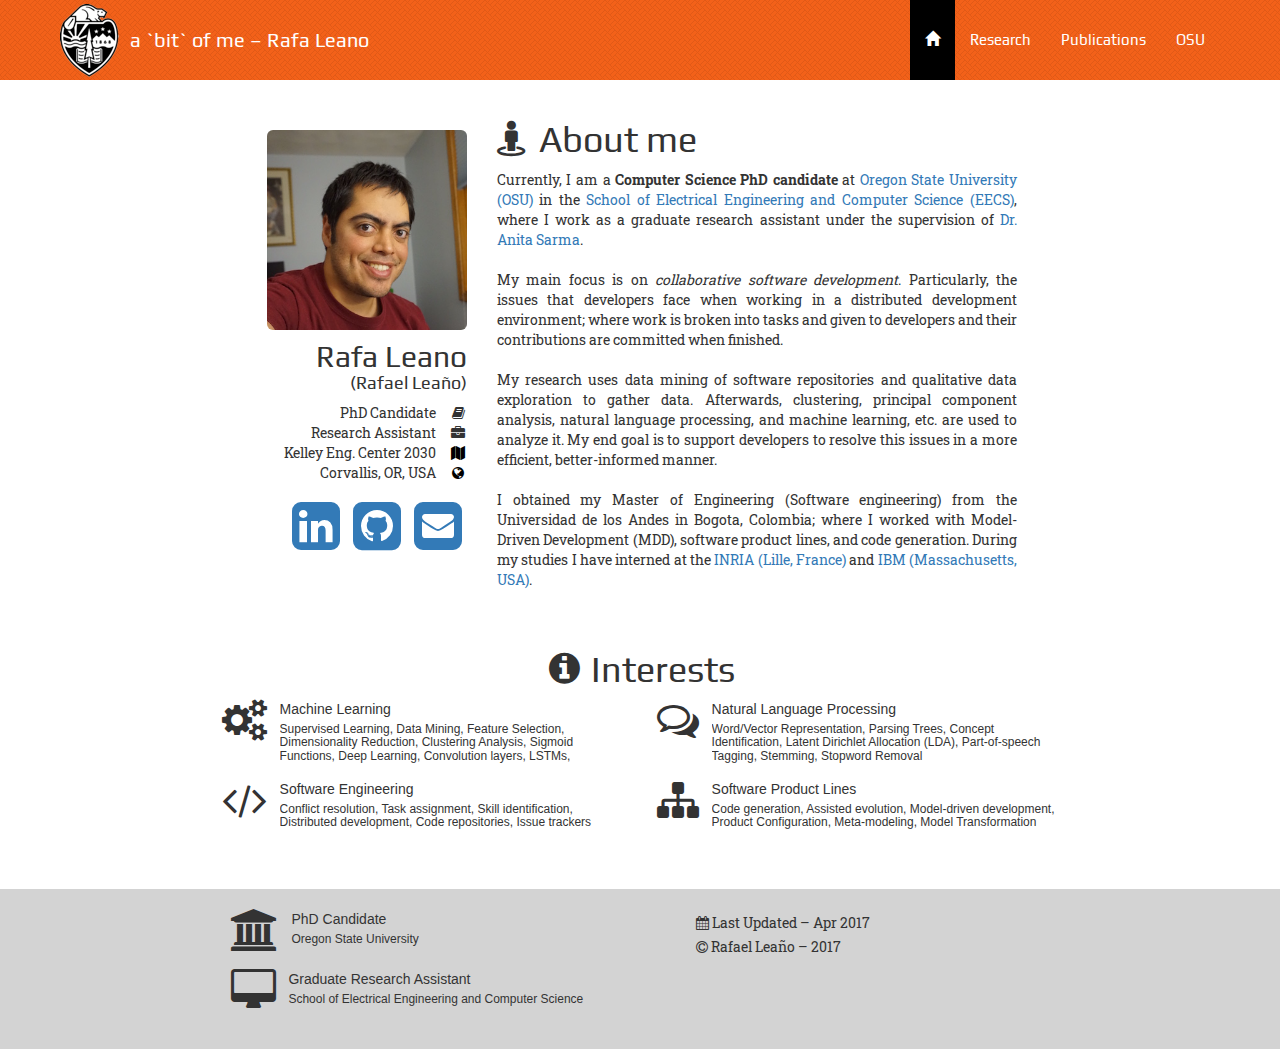
<file: index.html>
<!doctype html>
<html>
<head>
    <meta charset="utf-8">
    <!-- tells IE to use latest render engine -->
    <meta http-equiv="X-UA-Compatible" content="IE=edge">
    <!-- Set the page to the size of the device -->
    <meta name="viewport" content="width=device-width, initial-scale=1">

    <meta name="keywords" content="">
    <meta name="description" content="">

    <link rel="shortcut icon" type="image/png" href="favicon.png" />

    <link rel="stylesheet" type="text/css" href="./css/font-awesome.min.css" />

    <link rel="stylesheet" href="./css/bootstrap.css" />
    <link rel="stylesheet" type="text/css" href="./style_osu.css" />


    <link href="https://fonts.googleapis.com/css?family=Roboto+Slab|Play" rel="stylesheet" />

    <title>a `bit` of me – Rafa Leano</title>

</head>
<body>

  <script src="./js/jquery.min.js"></script>
  <script src="./js/bootstrap.min.js"></script>
  <script src="./js/bootstrap.js"></script>


<!-- Start Navigation -->

<div class="navbar">
	<div class="container-fluid">
		<div class="navbar-header">

			<a class="navbar-brand" href="#">a `bit` of me – Rafa Leano</a>

			<button type="button" class="navbar-toggle collapsed" data-toggle="collapse" data-target="#bs-example-navbar-collapse-1" aria-explanded="false">

				<!-- hide info from screen reader -->
				<span class="sr-only"></span>

				<!-- three bar on right -->
				<span class="icon-bar"></span>
				<span class="icon-bar"></span>
				<span class="icon-bar"></span>
			</button>
		</div>

		<div class="collapse navbar-collapse pull-right" id="bs-example-navbar-collapse-1">
			<ul class="nav navbar-nav">
				<li class="active">
					<a href="#"> <span class="glyphicon glyphicon-home"/>
						<span class="sr-only"> Home (current)</span>
					</a>
				</li>
				<li>
					<a href="research.html">Research</a>
				</li>
				<li>
					<a href="publications.html">Publications</a>
				</li>
        <li>
					<a href="http://oregonstate.edu">OSU</a>
				</li>

			</ul>
		</div>
	</div>

</div>

<!-- End Navigation -->

<div id="content" class="container" style="max-width: 970px; padding-bottom: 30px;">
	<div class="row row-centered">
		<div class="col-centered col-max-230 col-sm-4 vtop" style="padding-top: 30px;">
			<img class="img-rounded" src="img/avatar_med.jpg" width="200" />
			<h2 id="name"> Rafa Leano </h3>
			<h4 id="subname"> (Rafael Leaño) </h4>

			<p class="text-right p-a-10">

				<span class="my-info">
				PhD Candidate
				</span>
				<i class="fa fa-book fa-fw"></i>
				<br>

				<span class="my-info">
				Research Assistant
				</span>
				<i class="fa fa-briefcase fa-fw"></i>
				<br>

				<span class="my-info" >
					Kelley Eng. Center 2030
				</span>
				<a href="https://goo.gl/maps/4rhLWo8aeNC2"><i class="fa fa-map fa-fw" style="color:black"></i></a>
				<br>
        <span class="my-info" >
					Corvallis, OR, USA
				</span>
				<a href="https://goo.gl/maps/QRRp2VxsexL2"><i class="fa fa-globe fa-fw" style="color:black"></i></a>
				<br>
			</p>
      <p class="text-right">
				<a class="no-decor" href="#" data-toggle="tooltip" title="LinkedIn" data-placement="bottom">
					<i class="fa fa-linkedin-square fa-4x" style="padding: 5px;"></i>
				</a>
				<a class="no-decor" href="#" data-toggle="tooltip" title="GitHub" data-placement="bottom">
				<i class="fa fa-github-square fa-4x" style="padding: 5px;"></i>
				</a>
				<a class="no-decor" href="#" data-toggle="tooltip" title="Email" data-placement="bottom">
				<i class="fa fa-envelope-square fa-4x" style="padding: 5px;"></i>
				</a>
			</p>
		</div>
		<div class="col-max-550 col-centered col-md-7 col-sm-6 col-xs-12">
			<h1> <i class="fa fa-street-view pull-left"></i> About me </h1>
			<p class="text-justify">
				Currently, I am a <strong>Computer Science PhD candidate</strong> at <a href="http://oregonstate.edu" target="_blank">Oregon State University (OSU)</a> in the
				<a href="http://eecs.oregonstate.edu" target="_blank">School of Electrical Engineering and Computer Science (EECS)</a>, where I work as a graduate research assistant under the supervision of
				<a href="http://web.engr.oregonstate.edu/~sarmaa/" target="_blank">Dr. Anita Sarma</a>.
				<br><br>
        My main focus is on <i>collaborative software development</i>. Particularly, the issues that developers face when working in a distributed development environment; where work is broken into tasks and given to developers and their contributions are committed when finished.
        <br><br>
        My research uses data mining of software repositories and qualitative data exploration to gather data. Afterwards, clustering, principal component analysis, natural language processing, and machine learning, etc. are used to analyze it. My end goal is to support developers to resolve this issues in a more efficient, better-informed manner.
        <br><br>
        I obtained my Master of Engineering (Software engineering) from the Universidad de los Andes in Bogota, Colombia; where I worked with Model-Driven Development (MDD), software product lines, and code generation. During my studies I have interned at the <a href="https://www.inria.fr/centre/lille" target="_blank" data-toggle="tooltip" title="Institut National de Recherche en Informatique et en Automatique" data-placement="auto">INRIA (Lille, France)</a> and <a href="https://www.inria.fr/centre/lille" target="_blank" data-toggle="tooltip" title="International Business Machines" data-placement="auto">IBM (Massachusetts, USA)</a>.

			</p>

		</div>
	</div>
</div>

<!-- part 4 -->

<div id="content" class="container" style="max-width: 970px; padding-bottom: 30px;";>
  <div class="row row-centered">
    <div class="col-centered">
      <h1> <i class="fa fa-info-circle pull-left"></i> Interests </h1>
    </div>
  </div>
	<div class="row row-centered" style="max-width: 970px;">
    <div class="col-centered" style="max-width: 970px; padding-left: 50px; padding-right: 50px; padding-bottom: 15px;">
      <div class="col-lg-6 col-md-6 col-sm-6 col-xs-12">
        <div class="custom text-left">
          <i class="fa fa-cogs fa-3x pull-left"></i>
          <div class="text">
            Machine Learning
            <h6 class="cust-margin">Supervised Learning, Data Mining, Feature Selection, Dimensionality Reduction, Clustering Analysis, Sigmoid Functions, Deep Learning, Convolution layers, LSTMs,</h6>
          </div>
        </div>
      </div>
      <div class="col-lg-6 col-md-6 col-sm-6 col-xs-12">
        <div class="custom text-left">
          <i class="fa fa-comments-o fa-3x pull-left"></i>
          <div class="text">
            Natural Language Processing
            <h6 class="cust-margin">Word/Vector Representation, Parsing Trees, Concept Identification, Latent Dirichlet Allocation (LDA), Part-of-speech Tagging, Stemming, Stopword Removal</h6>
          </div>
        </div>
      </div>
    </div>
    <div class="col-centered" style="max-width: 970px; padding-left: 50px; padding-right: 50px; padding-bottom: 15px;">
      <div class="col-lg-6 col-md-6 col-sm-6 col-xs-12">
        <div class="custom text-left">
          <i class="fa fa-code fa-3x pull-left"></i>
          <div class="text">
            Software Engineering
            <h6 class="cust-margin">Conflict resolution, Task assignment, Skill identification, Distributed development, Code repositories, Issue trackers</h6>
          </div>
        </div>
      </div>
      <div class="col-lg-6 col-md-6 col-sm-6 col-xs-12">
        <div class="custom text-left">
          <i class="fa fa-sitemap fa-3x pull-left"></i>
          <div class="text">
            Software Product Lines
            <h6 class="cust-margin">Code generation, Assisted evolution, Model-driven development, Product Configuration, Meta-modeling, Model Transformation</h6>
          </div>
        </div>
      </div>

    </div>

	</div>

	</div>
</div>

<footer>
<div id="content" class="container" style="max-width: 970px;">
	<div class="col-centered col-sm-12" style="padding: 20px;">
		<div class="row row-centered">
			<div class="col-centered col-md-6 col-sm-7">
					<div class="custom text-left">
						<i class="fa fa-university fa-3x pull-left"></i>
						<div class="text">
							PhD Candidate
							<h6 class="cust-margin">Oregon State University</h6>
						</div>
					</div>
					<div class="custom text-left">
						<i class="fa fa-desktop fa-3x pull-left"></i>
            <!-- <i class="mega-octicon octicon-file-binary pull-left"></i> -->
						<div class="text">
							Graduate Research Assistant
							<h6 class="cust-margin">School of Electrical Engineering and Computer Science</h6>

						</div>
					</div>

			</div>
			<div class="col-centered col-lg-5 col-md-5 col-sm-4 vtop">
				<p class="cust-margin">
					<span class="fa fa-calendar"></span> Last Updated – Apr 2017
				</p>
				<p class="cust-margin">
					<span class="fa fa-copyright"></span> Rafael Leaño – 2017
				</p>
			</div>
		</div>
	</div>
</div>
</footer>

<script>
$(document).ready(function(){
    $('[data-toggle="tooltip"]').tooltip();
});
</script>

</body>
</html>
</file>
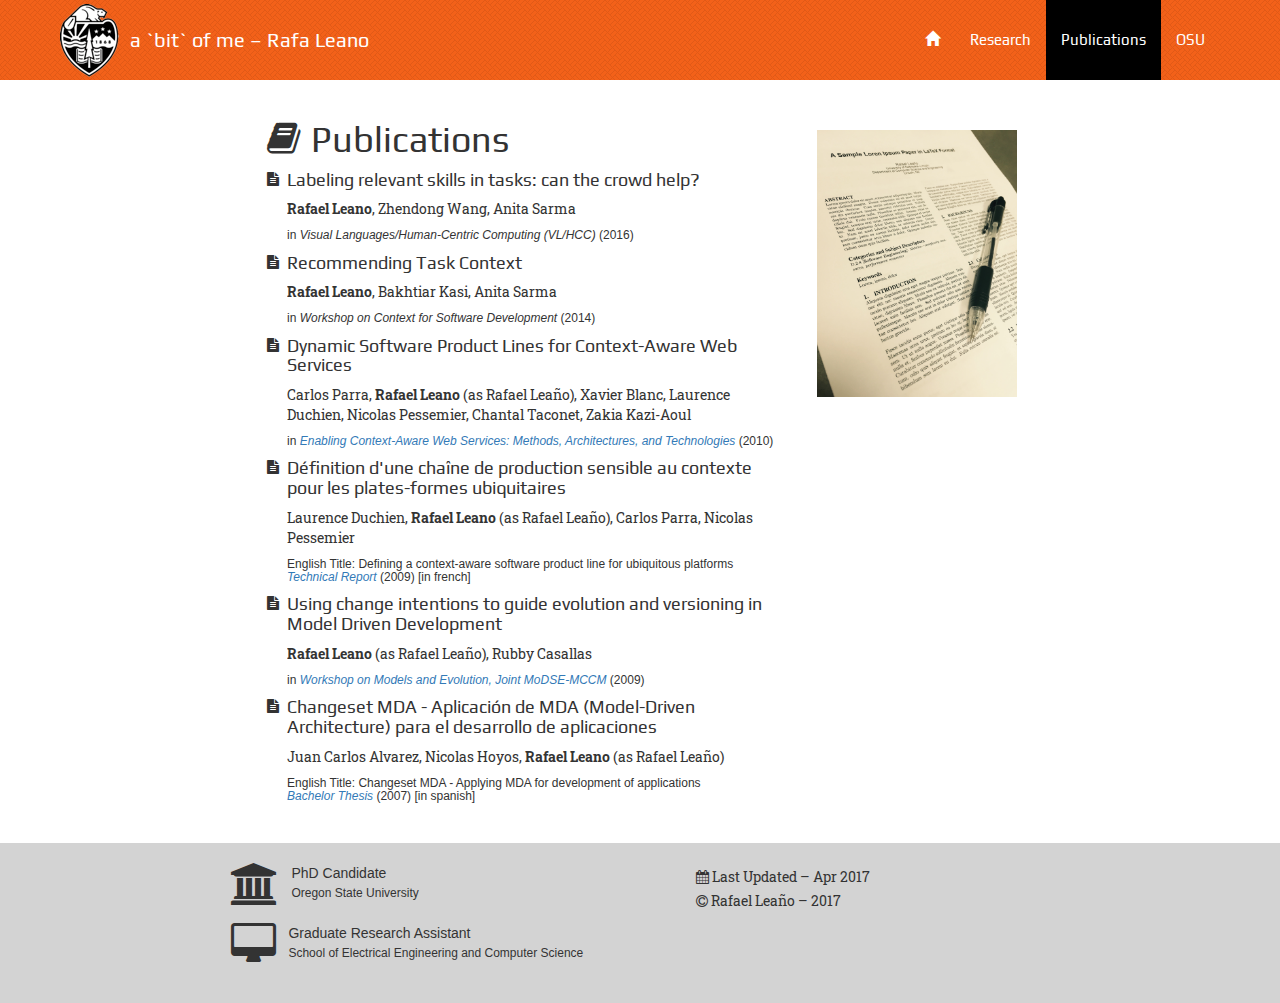
<file: publications.html>
<!doctype html>
<html>
<head>
    <meta charset="utf-8">
    <!-- tells IE to use latest render engine -->
    <meta http-equiv="X-UA-Compatible" content="IE=edge">
    <!-- Set the page to the size of the device -->
    <meta name="viewport" content="width=device-width, initial-scale=1">

    <meta name="keywords" content="">
    <meta name="description" content="">

    <link rel="shortcut icon" type="image/png" href="favicon.png" />

    <link rel="stylesheet" type="text/css" href="./css/font-awesome.min.css" />

    <link rel="stylesheet" href="./css/bootstrap.css" />
    <link rel="stylesheet" type="text/css" href="./style_osu.css" />


    <link href="https://fonts.googleapis.com/css?family=Roboto+Slab|Play" rel="stylesheet" />

    <title>a `bit` of me – Rafa Leano</title>

</head>
<body>

  <script src="./js/jquery.min.js"></script>
  <script src="./js/bootstrap.min.js"></script>
  <script src="./js/bootstrap.js"></script>

<!-- Start Navigation -->

<div class="navbar">
	<div class="container-fluid">
		<div class="navbar-header">

			<a class="navbar-brand" href="#">a `bit` of me – Rafa Leano</a>

			<button type="button" class="navbar-toggle collapsed" data-toggle="collapse" data-target="#bs-example-navbar-collapse-1" aria-explanded="false">

				<!-- hide info from screen reader -->
				<span class="sr-only"></span>

				<!-- three bar on right -->
				<span class="icon-bar"></span>
				<span class="icon-bar"></span>
				<span class="icon-bar"></span>
			</button>
		</div>

		<div class="collapse navbar-collapse pull-right" id="bs-example-navbar-collapse-1">
			<ul class="nav navbar-nav">
        <li>
					<a href="index.html"> <span class="glyphicon glyphicon-home"/>
						<span class="sr-only"> Home (current)</span>
					</a>
				</li>
				<li>
					<a href="research.html">Research</a>
				</li>
				<li class="active">
					<a href="#">Publications</a>
				</li>
        <li>
					<a href="http://oregonstate.edu">OSU</a>
				</li>

			</ul>
		</div>
	</div>

</div>

<!-- End Navigation -->

<!-- part 3 -->

<div id="content" class="container" style="max-width: 970px; padding-bottom: 30px;">
	<div class="row row-centered">

		<div class="col-max-550 col-centered col-md-7 col-sm-6 col-xs-12">
			<h1> <i class="fa fa-book pull-left"></i> Publications </h1>

      <div class="text-left p-a-10">
        <i class="fa fa-file-text pull-left" style="padding-top: 2px;"></i>
        <div style="padding-left: 20px;">
          <h4>Labeling relevant skills in tasks: can the crowd help?</h4>
          <p class="text">
            <strong>Rafael Leano</strong>, Zhendong Wang, Anita Sarma<br>
            <h6>
              in <i>Visual Languages/Human-Centric Computing (VL/HCC)</i>
              (2016)
            </h6>
          </p>
        </div>

        <i class="fa fa-file-text pull-left" style="padding-top: 2px;"></i>
        <div style="padding-left: 20px;">
          <h4>Recommending Task Context</h4>
          <p class="text">
            <strong>Rafael Leano</strong>, Bakhtiar Kasi, Anita Sarma<br>
            <h6>
              in <i>Workshop on Context for Software Development</i>
              (2014)
            </h6>
          </p>
        </div>

        <i class="fa fa-file-text pull-left" style="padding-top: 2px;"></i>
        <div style="padding-left: 20px;">
          <h4>Dynamic Software Product Lines for Context-Aware Web Services</h4>
          <p class="text">
            Carlos Parra, <strong>Rafael Leano</strong> (as Rafael Leaño), Xavier Blanc, Laurence Duchien, Nicolas Pessemier, Chantal Taconet, Zakia Kazi-Aoul<br>
            <h6>
              in <a href="http://hal.inria.fr/inria-00425565" target="_blank"><i>Enabling Context-Aware Web Services: Methods, Architectures, and Technologies</i></a>
              (2010)
            </h6>
          </p>
        </div>

        <i class="fa fa-file-text pull-left" style="padding-top: 2px;"></i>
        <div style="padding-left: 20px;">
          <h4>Définition d'une chaîne de production sensible au contexte pour les plates-formes ubiquitaires</h4>
          <p class="text">
            Laurence Duchien, <strong>Rafael Leano</strong> (as Rafael Leaño), Carlos Parra, Nicolas Pessemier<br>
            <h6>
              English Title: Defining a context-aware software product line for ubiquitous platforms <br>
              <a href="https://hal.inria.fr/hal-00669788" target="_blank"><i>Technical Report</i></a>
              (2009) [in french]
            </h6>
          </p>
        </div>

        <i class="fa fa-file-text pull-left" style="padding-top: 2px;"></i>
        <div style="padding-left: 20px;">
          <h4>Using change intentions to guide evolution and versioning in Model Driven Development</h4>
          <p class="text">
            <strong>Rafael Leano</strong> (as Rafael Leaño), Rubby Casallas<br>
            <h6>
              in <a href="http://www.modse.fr/doku.php?id=Proceedings&DokuWiki=7f94c300ee06c49203acb78ae1ac2a9f" target="_blank"><i>Workshop on Models and Evolution, Joint MoDSE-MCCM</i></a>
              (2009)
            </h6>
          </p>
        </div>

        <i class="fa fa-file-text pull-left" style="padding-top: 2px;"></i>
        <div style="padding-left: 20px;">
          <h4>Changeset MDA - Aplicación de MDA (Model-Driven Architecture) para el desarrollo de aplicaciones</h4>
          <p class="text">
            Juan Carlos Alvarez, Nicolas Hoyos, <strong>Rafael Leano</strong> (as Rafael Leaño)<br>
            <h6>
              English Title: Changeset MDA - Applying MDA for development of applications <br>
              <a href="http://webcat.uniandes.edu.co/uhtbin/cgisirsi/x/0/0/5?searchdata1=295675%7Bckey%7D" target="_blank"><i>Bachelor Thesis</i></a>
              (2007) [in spanish]
            </h6>
          </p>
        </div>
			</div>
		</div>
    <div class="col-centered col-max-230 col-sm-4 vtop" style="padding-top: 30px;">
      <img class="" src="img/paper.jpg" width="200"/>
    </div>
	</div>
</div>

<footer>
<div id="content" class="container" style="max-width: 970px;">
	<div class="col-centered col-sm-12" style="padding: 20px;">
		<div class="row row-centered">
			<div class="col-centered col-md-6 col-sm-7">
					<div class="custom text-left">
						<i class="fa fa-university fa-3x pull-left"></i>
						<div class="text">
							PhD Candidate
							<h6 class="cust-margin">Oregon State University</h6>
						</div>
					</div>
					<div class="custom text-left">
						<i class="fa fa-desktop fa-3x pull-left"></i>
            <!-- <i class="mega-octicon octicon-file-binary pull-left"></i> -->
						<div class="text">
							Graduate Research Assistant
							<h6 class="cust-margin">School of Electrical Engineering and Computer Science</h6>

						</div>
					</div>

			</div>
			<div class="col-centered col-lg-5 col-md-5 col-sm-4 vtop">
				<p class="cust-margin">
					<span class="fa fa-calendar"></span> Last Updated – Apr 2017
				</p>
				<p class="cust-margin">
					<span class="fa fa-copyright"></span> Rafael Leaño – 2017
				</p>
			</div>
		</div>
	</div>
</div>
</footer>

<script>
$(document).ready(function(){
    $('[data-toggle="tooltip"]').tooltip();
});
</script>

</body>
</html>
</file>
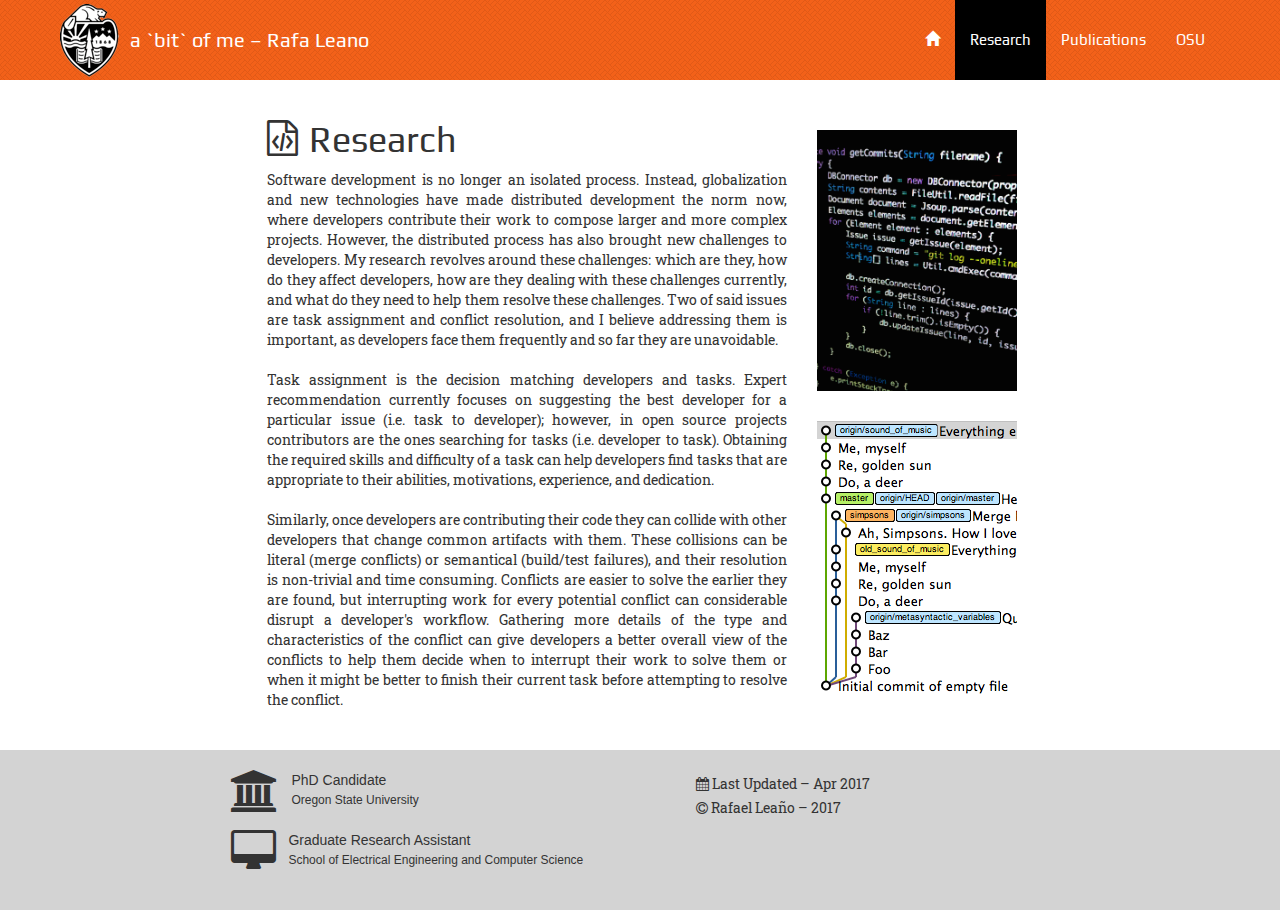
<file: research.html>
<!doctype html>
<html>
<head>
    <meta charset="utf-8">
    <!-- tells IE to use latest render engine -->
    <meta http-equiv="X-UA-Compatible" content="IE=edge">
    <!-- Set the page to the size of the device -->
    <meta name="viewport" content="width=device-width, initial-scale=1">

    <meta name="keywords" content="">
    <meta name="description" content="">

    <link rel="shortcut icon" type="image/png" href="favicon.png" />

    <link rel="stylesheet" type="text/css" href="./css/font-awesome.min.css" />

    <link rel="stylesheet" href="./css/bootstrap.css" />
    <link rel="stylesheet" type="text/css" href="./style_osu.css" />


    <link href="https://fonts.googleapis.com/css?family=Roboto+Slab|Play" rel="stylesheet" />

    <title>a `bit` of me – Rafa Leano</title>

</head>
<body>

  <script src="./js/jquery.min.js"></script>
  <script src="./js/bootstrap.min.js"></script>
  <script src="./js/bootstrap.js"></script>

<!-- Start Navigation -->

<div class="navbar">
	<div class="container-fluid">
		<div class="navbar-header">

			<a class="navbar-brand" href="#">a `bit` of me – Rafa Leano</a>

			<button type="button" class="navbar-toggle collapsed" data-toggle="collapse" data-target="#bs-example-navbar-collapse-1" aria-explanded="false">

				<!-- hide info from screen reader -->
				<span class="sr-only"></span>

				<!-- three bar on right -->
				<span class="icon-bar"></span>
				<span class="icon-bar"></span>
				<span class="icon-bar"></span>
			</button>
		</div>

		<div class="collapse navbar-collapse pull-right" id="bs-example-navbar-collapse-1">
			<ul class="nav navbar-nav">
        <li>
					<a href="index.html"> <span class="glyphicon glyphicon-home"/>
						<span class="sr-only"> Home (current)</span>
					</a>
				</li>
				<li class="active">
					<a href="#">Research</a>
				</li>
				<li>
					<a href="publications.html">Publications</a>
				</li>
        <li>
					<a href="http://oregonstate.edu">OSU</a>
				</li>

			</ul>
		</div>
	</div>

</div>

<!-- End Navigation -->

<div id="content" class="container" style="max-width: 970px; padding-bottom: 30px;">
	<div class="row row-centered">
		<div class="col-max-550 col-centered col-md-7 col-sm-6 col-xs-12">
			<h1> <i class="fa fa-file-code-o pull-left"></i> Research </h1>
      <p class="text-justify">
        Software development is no longer an isolated process. Instead, globalization and new technologies have made distributed development the norm now, where developers contribute their work to compose larger and more complex projects. However, the distributed process has also brought new challenges to developers. My research revolves around these challenges: which are they, how do they affect developers, how are they dealing with these challenges currently, and what do they need to help them resolve these challenges. Two of said issues are task assignment and conflict resolution, and I believe addressing them is important, as developers face them frequently and so far they are unavoidable.
        <br><br>
        Task assignment is the decision matching developers and tasks. Expert recommendation currently focuses on suggesting the best developer for a particular issue (i.e. task to developer); however, in open source projects contributors are the ones searching for tasks (i.e. developer to task). Obtaining the required skills and difficulty of a task can help developers find tasks that are appropriate to their abilities, motivations, experience, and dedication.
        <br><br>
        Similarly, once developers are contributing their code they can collide with other developers that change common artifacts with them. These collisions can be literal (merge conflicts) or semantical (build/test failures), and their resolution is non-trivial and time consuming. Conflicts are easier to solve the earlier they are found, but interrupting work for every potential conflict can considerable disrupt a developer's workflow. Gathering more details of the type and characteristics of the conflict can give developers a better overall view of the conflicts to help them decide when to interrupt their work to solve them or when it might be better to finish their current task before attempting to resolve the conflict.
      </p>

		</div>
    <div class="col-centered col-max-230 col-sm-4 vtop" style="padding-top: 30px;">
			<img class="" src="img/code_binary3.png" width="200" style="padding-bottom: 30px;"/>
      <img class="" src="img/git_tree.png" width="200" alt="credits to http://think-like-a-git.net/sections/graphs-and-git/visualizing-your-git-repository.html">
		</div>
	</div>
</div>

<footer>
<div id="content" class="container" style="max-width: 970px;">
	<div class="col-centered col-sm-12" style="padding: 20px;">
		<div class="row row-centered">
			<div class="col-centered col-md-6 col-sm-7">
					<div class="custom text-left">
						<i class="fa fa-university fa-3x pull-left"></i>
						<div class="text">
							PhD Candidate
							<h6 class="cust-margin">Oregon State University</h6>
						</div>
					</div>
					<div class="custom text-left">
						<i class="fa fa-desktop fa-3x pull-left"></i>
            <!-- <i class="mega-octicon octicon-file-binary pull-left"></i> -->
						<div class="text">
							Graduate Research Assistant
							<h6 class="cust-margin">School of Electrical Engineering and Computer Science</h6>

						</div>
					</div>

			</div>
			<div class="col-centered col-lg-5 col-md-5 col-sm-4 vtop">
				<p class="cust-margin">
					<span class="fa fa-calendar"></span> Last Updated – Apr 2017
				</p>
				<p class="cust-margin">
					<span class="fa fa-copyright"></span> Rafael Leaño – 2017
				</p>
			</div>
		</div>
	</div>
</div>
</footer>

<script>
$(document).ready(function(){
    $('[data-toggle="tooltip"]').tooltip();
});
</script>

</body>
</html>
</file>
<file: style_osu.css>
/* color, border, and image for all the navigation bar */

.navbar {
  background-color: #f36119; /* orange */
  background-image: url("./img/tile-d-bg.png");
  border: none;
  border-radius: 0 !important;
}

.navbar-toggle {
  border-color: white;
}
.navbar-toogle,
.navbar-toggle:hover,
.navbar-toggle:focus {
  background-color: black;
}
.navbar-toggle .icon-bar {
  background-color: white;
}

/* details of the left brand text, use background and spacing for logo */

.navbar-brand {
  height: 80px;
  font-family: 'Play', sans-serif;
  font-size: 20px;
  padding-top: 30px;
  padding-bottom: 30px;
  padding-left: 130px;
  /*padding-right: 130px;*/
  background-image: url("./img/new_osu3.png");
  background-repeat: no-repeat;
  color: #ffffff !important;
}

.navbar-nav {
	padding-right: 30px;
}

/* Details for navigation links */

.nav >li >a {
  padding-top: 30px;
  padding-bottom: 30px;
  font-family: 'Play', sans-serif;
  font-size: 15px;
  color: white !important;
}

.nav >li >a:hover {
	background-color: #4f4f4f !important;
	background-image: url("./img/tile-d-bg.png");
}

/* Details for active link */

.navbar-nav > .active > a,
.navbar-nav > .active > a:hover,
.navbar-nav > .active > a:focus {
  color: #ecdbff; /* gray */
  background-color: #000000 !important;   /* prevents general :hover from changing background */
}

.navbar-toggle {
  padding: 10px;
  margin: 25px 15px 25px 0;
}

p {
	font-family: 'Roboto Slab', sans-serif;
	text-decoration: none;
}

h1, h2, h3, h4 {
	font-family: 'Play', sans-serif;
}

#name {
	text-align: right;
	margin-top: 10px;
	margin-bottom: 0px;
}
#subname {
	text-align: right;
	margin-bottom: 10px;
	margin-top: 0px;
}

.my-info {
	font-family: 'Roboto Slab', sans-serif;
	padding-left: 0px;
	padding-right: 10px;
}

/*.my-link{
  color: #f36119;
}

.my-link > a:hover {
	color: black;
}*/

.row-centered {
    text-align:center;
}
.col-centered {
    display:inline-block;
    float:none;
    /* reset the text-align */
    text-align:left;
    /* inline-block space fix */
    margin-right:-4px;
}

.col-max-230 {
    /* custom max width */
    max-width:230px;
}

.col-max-390 {
    /* custom max width */
    max-width:390px;
}

.col-max-550 {
    /* custom max width */
    max-width:550px;
}

.col-max-780 {
    /* custom max width */
    max-width:780px;
}


.vtop {
    display: inline-block;
    vertical-align: top;
    float: none;
}

.no-decor{
	text-decoration: none !important;
}

/* Details for when screen size is smaller tan 767px */
@media (max-width: 767px) {
  .navbar-default .navbar-nav .open .dropdown-menu > li > a {
    color: #ffffff;
  }
  .navbar-default .navbar-nav .open .dropdown-menu > li > a:hover,
  .navbar-default .navbar-nav .open .dropdown-menu > li > a:focus {
    color: #ffffff;
  }
  .navbar-default .navbar-nav .open .dropdown-menu > .active > a,
  .navbar-default .navbar-nav .open .dropdown-menu > .active > a:hover,
  .navbar-default .navbar-nav .open .dropdown-menu > .active > a:focus {
    color: #ffffff;
    background-color: #000000;
  }
}

.custom {
	height: 60px;
}

.text {
	overflow: hidden;
}

.cust-margin {
	margin-top: 4px;
	margin-bottom: 4px;
}

footer {
    background-color: lightgray;
}
</file>
